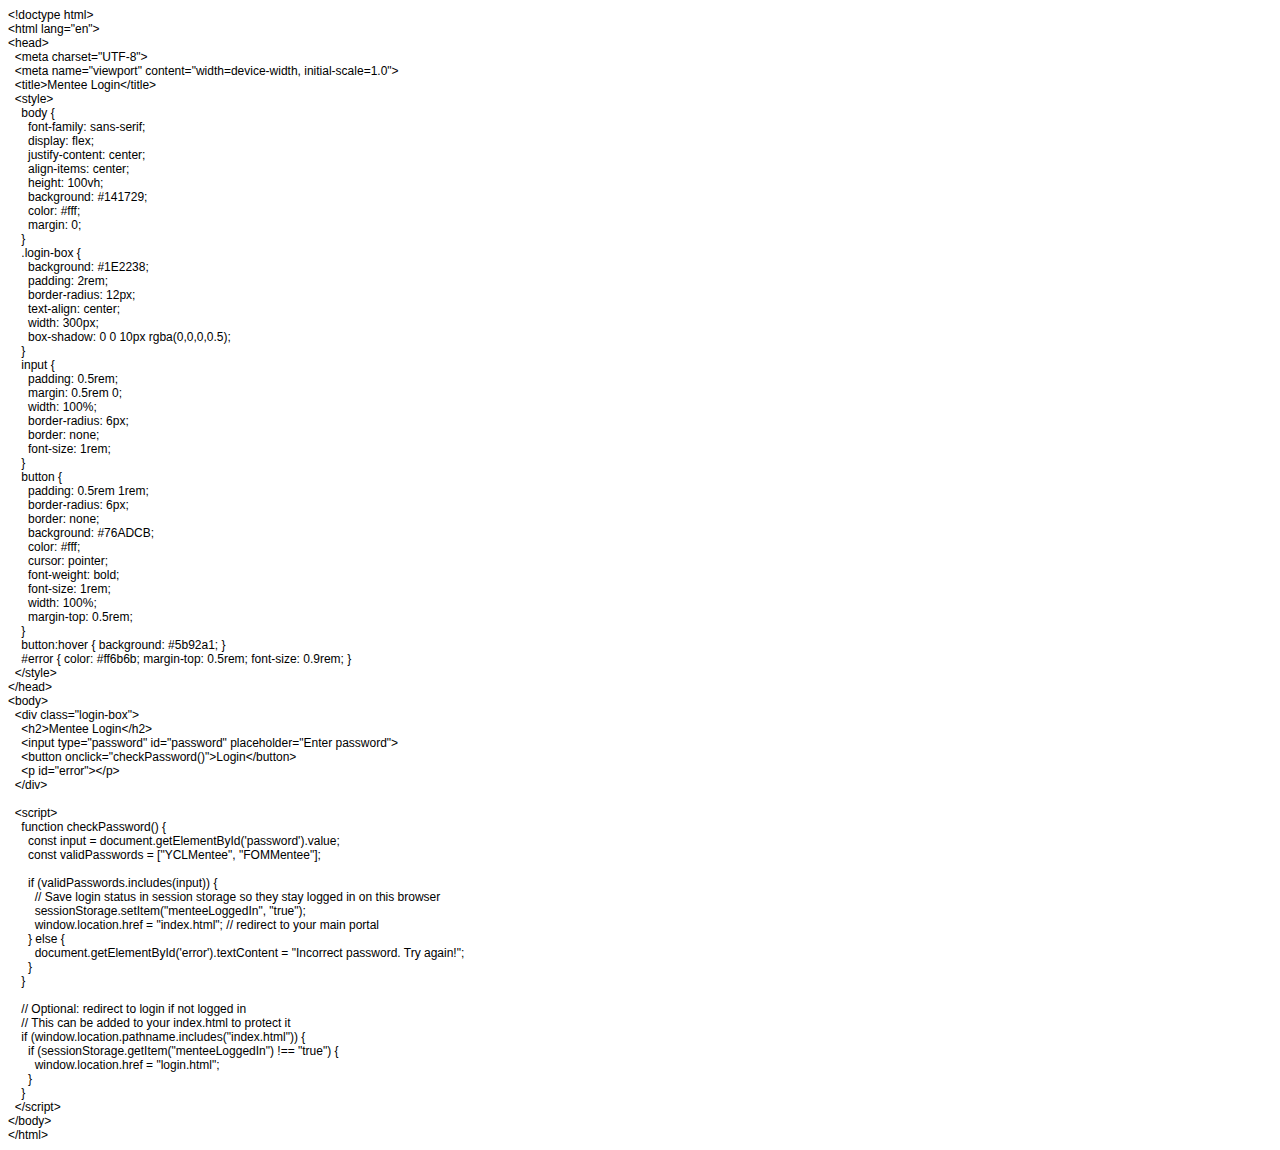
<file: index.html>
<!DOCTYPE html>
<html lang="en">
<head>
<meta charset="UTF-8">
<title>Dashboard — Future of Music Mentorship</title>
<meta name="viewport" content="width=device-width, initial-scale=1">
<link rel="stylesheet" href="style.css">
</head>

<body>

<script>
/* ================================
   AUTH GUARD
================================ */
const authUser = JSON.parse(localStorage.getItem("authUser"));
if(!authUser){
  window.location.href = "login.html";
}
</script>

<header>
  <h1>Future of Music Mentorship</h1>
  <p style="color:var(--muted)">Youth Creator Launch Portal</p>
  <nav>
    <a href="index.html">Home</a>
    <a href="goals.html">Goals</a>
    <a href="survey.html">Check-In</a>
    <a href="progress.html">Progress</a>
    <a href="#" onclick="logout()">Logout</a>
  </nav>
</header>

<div class="container">

  <!-- USER CARD -->
  <div class="card">
    <div style="display:flex;gap:1.25rem;align-items:center;flex-wrap:wrap">

      <div class="avatar" id="avatar"></div>

      <div>
        <h2 style="margin:.25rem 0" id="name"></h2>
        <div id="roleBadge"></div>
        <div style="margin-top:.5rem;color:var(--muted)">
          Rank: <strong id="rank"></strong>
        </div>
      </div>

    </div>

    <!-- XP / LEVEL -->
    <div style="margin-top:1.5rem">
      <h3>
        Level <span id="level"></span>
      </h3>

      <div class="progress-wrap">
        <div class="progress-bar" id="xpBar"></div>
      </div>

      <p style="font-size:.85rem;color:var(--muted)">
        XP: <span id="xp"></span> / <span id="nextXP"></span>
      </p>
    </div>

    <!-- QUICK ACTIONS -->
    <div style="margin-top:1.75rem;display:flex;gap:1rem;flex-wrap:wrap">
      <a class="btn" href="goals.html">Set Goals</a>
      <a class="btn" href="survey.html">Weekly Check-In</a>
      <a class="btn" href="progress.html">View Progress</a>
    </div>
  </div>

</div>

<!-- FLOATING UI -->
<div id="ui">
  <button onclick="toggleTheme()">🌙</button>
  <div class="dot" style="color:#76ADCB" onclick="setAccent('#76ADCB')"></div>
  <div class="dot" style="color:#9B5DE5" onclick="setAccent('#9B5DE5')"></div>
  <div class="dot" style="color:#00F5D4" onclick="setAccent('#00F5D4')"></div>
</div>

<script>
/* ================================
   LOGOUT
================================ */
function logout(){
  localStorage.removeItem("authUser");
  window.location.href = "login.html";
}

/* ================================
   THEME
================================ */
function toggleTheme(){
  document.body.dataset.theme =
    document.body.dataset.theme==="light" ? "" : "light";
  localStorage.theme = document.body.dataset.theme;
}
document.body.dataset.theme = localStorage.theme || "";

/* ================================
   ACCENT COLOR
================================ */
function setAccent(color){
  document.documentElement.style.setProperty("--accent", color);
  document.documentElement.style.setProperty("--glow", color + "88");
  localStorage.accent = color;
}
if(localStorage.accent){
  setAccent(localStorage.accent);
}

/* ================================
   USER DATA
================================ */
const user = authUser;

/* Avatar initial */
document.getElementById("avatar").textContent =
  user.name.charAt(0).toUpperCase();

/* Name */
document.getElementById("name").textContent = user.name;

/* Role badge */
if(user.role === "mentor"){
  document.getElementById("roleBadge").innerHTML =
    '<span class="badge mentor">Mentor Mode</span>';
}

/* ================================
   XP / LEVEL / RANK
================================ */
const xp = user.xp || 0;
const level = Math.floor(xp / 100) + 1;
const currentXP = xp % 100;

const ranks = [
  "New Creator",
  "Rising Artist",
  "Creative Builder",
  "Visionary",
  "Elite Mentor"
];

document.getElementById("level").textContent = level;
document.getElementById("xp").textContent = currentXP;
document.getElementById("nextXP").textContent = 100;
document.getElementById("rank").textContent =
  ranks[Math.min(level - 1, ranks.length - 1)];

/* Animate XP bar */
setTimeout(()=>{
  document.getElementById("xpBar").style.width = currentXP + "%";
},300);
</script>

</body>
</html>
</file>
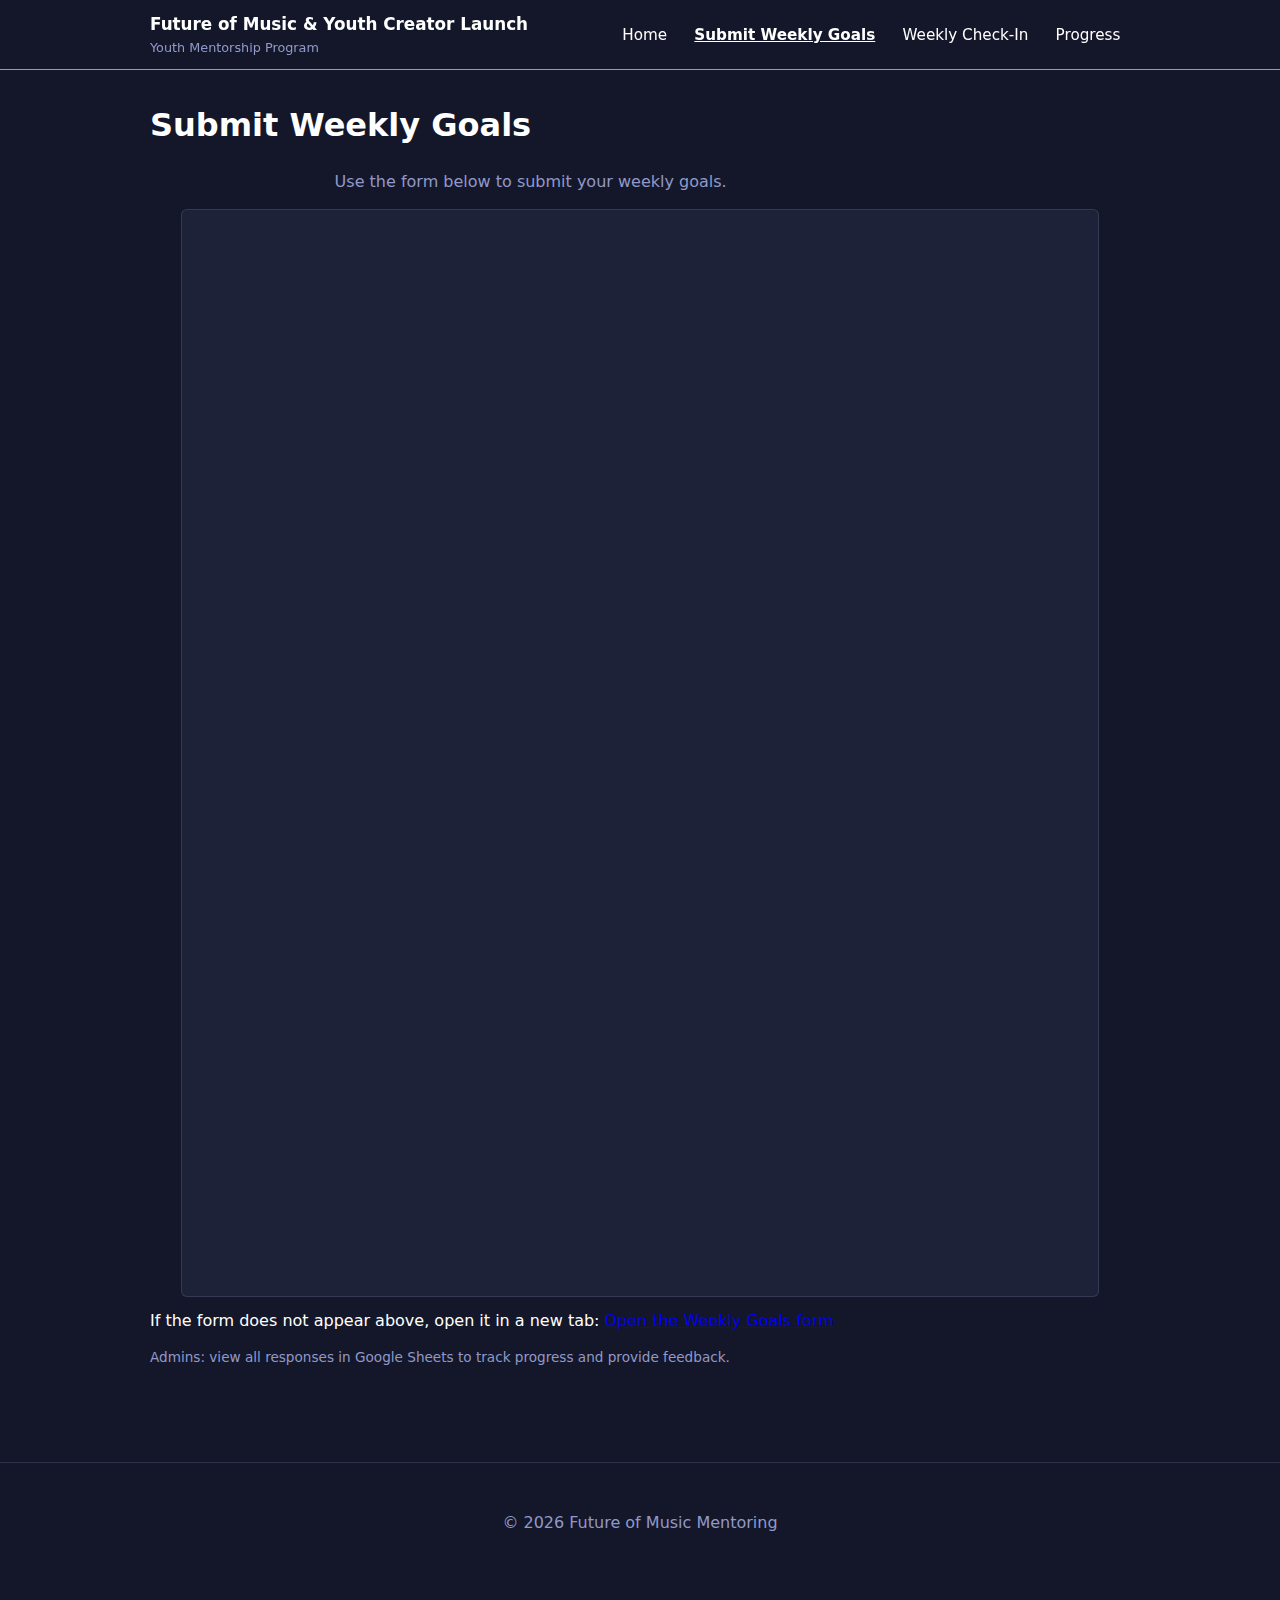
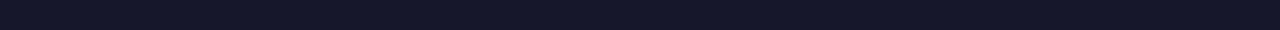
<file: goals.html>
<!DOCTYPE html>
<html lang="en">
<head>
  <meta charset="utf-8" />
  <meta name="viewport" content="width=device-width,initial-scale=1" />
  <title>Submit Weekly Goals — Future of Music Mentoring</title>
  <meta name="description" content="Submit your weekly goals to the Future of Music mentoring program." />
  <link rel="stylesheet" href="style.css" />

  <style>
    .iframe-wrapper {
      position: relative;
      width: 100%;
      max-width: 900px;
      margin: 0 auto;
      padding-bottom: 140%;
      height: 0;
      overflow: hidden;
    }

    .iframe-wrapper iframe {
      position: absolute;
      top: 0;
      left: 0;
      width: 100%;
      height: 100%;
      border: 0;
    }

    @media (min-width: 768px) {
      .iframe-wrapper {
        padding-bottom: 110%;
      }
    }
  </style>
</head>

<body>
  <header class="site-header">
    <div class="container header-inner">
      <a class="brand" href="index.html" aria-label="Future of Music Mentoring home">
        <strong>Future of Music & Youth Creator Launch</strong>
        <span class="tagline">Youth Mentorship Program</span>
      </a>
     <nav class="main-nav">
  <a href="index.html" class="nav-link">Home</a>
  <a href="goals.html" class="nav-link">Submit Weekly Goals</a>
  <a href="survey.html" class="nav-link">Weekly Check-In</a>
  <a href="progress.html" class="nav-link">Progress</a>
</nav>
    </div>
  </header>

  <main class="container">
    <article class="form-page">
      <h1>Submit Weekly Goals</h1>
      <p class="lede">Use the form below to submit your weekly goals.</p>

      <section class="iframe-wrapper" aria-label="Weekly goals form">
        <iframe
          src="https://docs.google.com/forms/d/e/1FAIpQLSednkwZGRM1i37wXVPyknM0-Fr8UEtOeT42FZx-qamf2ffrMQ/viewform?embedded=true"
          title="Weekly Goals Form"
          loading="lazy"
        ></iframe>
      </section>

      <p class="form-fallback">
        If the form does not appear above, open it in a new tab:
        <a href="https://docs.google.com/forms/d/e/1FAIpQLSednkwZGRM1i37wXVPyknM0-Fr8UEtOeT42FZx-qamf2ffrMQ/viewform?embedded=true" target="_blank" rel="noopener">
          Open the Weekly Goals form
        </a>
      </p>

      <p class="note small">
        Admins: view all responses in Google Sheets to track progress and provide feedback.
      </p>
    </article>
  </main>

  <footer class="site-footer">
    <div class="container footer-inner">
      <p>© <span id="year-goals"></span> Future of Music Mentoring</p>
    </div>
  </footer>

  <script>
    document.getElementById('year-goals').textContent = new Date().getFullYear();

    (function () {
      const links = document.querySelectorAll('.main-nav .nav-link');
      links.forEach(link => {
        if (location.pathname.endsWith(link.getAttribute('href'))) {
          link.classList.add('active');
        }
      });
    })();
  </script>
</body>
</html>
</file>
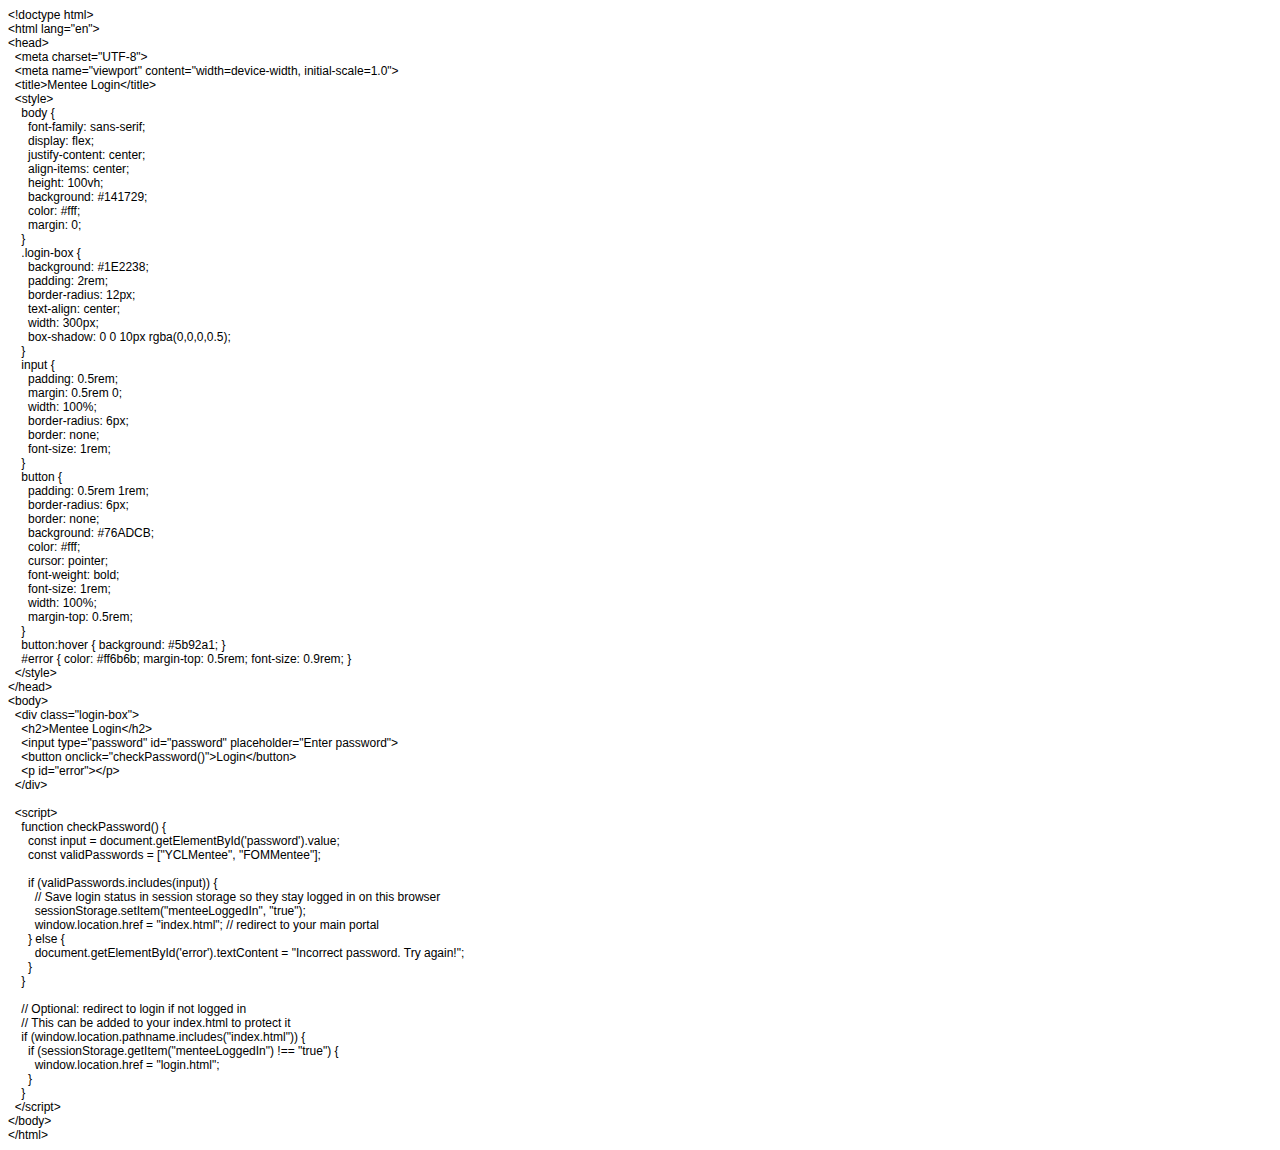
<file: login.html>
<!DOCTYPE html PUBLIC "-//W3C//DTD HTML 4.01//EN" "http://www.w3.org/TR/html4/strict.dtd">
<html>
<head>
  <meta http-equiv="Content-Type" content="text/html; charset=utf-8">
  <meta http-equiv="Content-Style-Type" content="text/css">
  <title></title>
  <meta name="Generator" content="Cocoa HTML Writer">
  <meta name="CocoaVersion" content="2575.7">
  <style type="text/css">
    p.p1 {margin: 0.0px 0.0px 0.0px 0.0px; font: 12.0px Helvetica}
    p.p2 {margin: 0.0px 0.0px 0.0px 0.0px; font: 12.0px Helvetica; min-height: 14.0px}
  </style>
</head>
<body>
<p class="p1">&lt;!doctype html&gt;</p>
<p class="p1">&lt;html lang="en"&gt;</p>
<p class="p1">&lt;head&gt;</p>
<p class="p1"><span class="Apple-converted-space">  </span>&lt;meta charset="UTF-8"&gt;</p>
<p class="p1"><span class="Apple-converted-space">  </span>&lt;meta name="viewport" content="width=device-width, initial-scale=1.0"&gt;</p>
<p class="p1"><span class="Apple-converted-space">  </span>&lt;title&gt;Mentee Login&lt;/title&gt;</p>
<p class="p1"><span class="Apple-converted-space">  </span>&lt;style&gt;</p>
<p class="p1"><span class="Apple-converted-space">    </span>body {<span class="Apple-converted-space"> </span></p>
<p class="p1"><span class="Apple-converted-space">      </span>font-family: sans-serif;<span class="Apple-converted-space"> </span></p>
<p class="p1"><span class="Apple-converted-space">      </span>display: flex;<span class="Apple-converted-space"> </span></p>
<p class="p1"><span class="Apple-converted-space">      </span>justify-content: center;<span class="Apple-converted-space"> </span></p>
<p class="p1"><span class="Apple-converted-space">      </span>align-items: center;<span class="Apple-converted-space"> </span></p>
<p class="p1"><span class="Apple-converted-space">      </span>height: 100vh;<span class="Apple-converted-space"> </span></p>
<p class="p1"><span class="Apple-converted-space">      </span>background: #141729;<span class="Apple-converted-space"> </span></p>
<p class="p1"><span class="Apple-converted-space">      </span>color: #fff;<span class="Apple-converted-space"> </span></p>
<p class="p1"><span class="Apple-converted-space">      </span>margin: 0;</p>
<p class="p1"><span class="Apple-converted-space">    </span>}</p>
<p class="p1"><span class="Apple-converted-space">    </span>.login-box {<span class="Apple-converted-space"> </span></p>
<p class="p1"><span class="Apple-converted-space">      </span>background: #1E2238;<span class="Apple-converted-space"> </span></p>
<p class="p1"><span class="Apple-converted-space">      </span>padding: 2rem;<span class="Apple-converted-space"> </span></p>
<p class="p1"><span class="Apple-converted-space">      </span>border-radius: 12px;<span class="Apple-converted-space"> </span></p>
<p class="p1"><span class="Apple-converted-space">      </span>text-align: center;<span class="Apple-converted-space"> </span></p>
<p class="p1"><span class="Apple-converted-space">      </span>width: 300px;</p>
<p class="p1"><span class="Apple-converted-space">      </span>box-shadow: 0 0 10px rgba(0,0,0,0.5);</p>
<p class="p1"><span class="Apple-converted-space">    </span>}</p>
<p class="p1"><span class="Apple-converted-space">    </span>input {<span class="Apple-converted-space"> </span></p>
<p class="p1"><span class="Apple-converted-space">      </span>padding: 0.5rem;<span class="Apple-converted-space"> </span></p>
<p class="p1"><span class="Apple-converted-space">      </span>margin: 0.5rem 0;<span class="Apple-converted-space"> </span></p>
<p class="p1"><span class="Apple-converted-space">      </span>width: 100%;<span class="Apple-converted-space"> </span></p>
<p class="p1"><span class="Apple-converted-space">      </span>border-radius: 6px;<span class="Apple-converted-space"> </span></p>
<p class="p1"><span class="Apple-converted-space">      </span>border: none;<span class="Apple-converted-space"> </span></p>
<p class="p1"><span class="Apple-converted-space">      </span>font-size: 1rem;</p>
<p class="p1"><span class="Apple-converted-space">    </span>}</p>
<p class="p1"><span class="Apple-converted-space">    </span>button {<span class="Apple-converted-space"> </span></p>
<p class="p1"><span class="Apple-converted-space">      </span>padding: 0.5rem 1rem;<span class="Apple-converted-space"> </span></p>
<p class="p1"><span class="Apple-converted-space">      </span>border-radius: 6px;<span class="Apple-converted-space"> </span></p>
<p class="p1"><span class="Apple-converted-space">      </span>border: none;<span class="Apple-converted-space"> </span></p>
<p class="p1"><span class="Apple-converted-space">      </span>background: #76ADCB;<span class="Apple-converted-space"> </span></p>
<p class="p1"><span class="Apple-converted-space">      </span>color: #fff;<span class="Apple-converted-space"> </span></p>
<p class="p1"><span class="Apple-converted-space">      </span>cursor: pointer;<span class="Apple-converted-space"> </span></p>
<p class="p1"><span class="Apple-converted-space">      </span>font-weight: bold;<span class="Apple-converted-space"> </span></p>
<p class="p1"><span class="Apple-converted-space">      </span>font-size: 1rem;</p>
<p class="p1"><span class="Apple-converted-space">      </span>width: 100%;</p>
<p class="p1"><span class="Apple-converted-space">      </span>margin-top: 0.5rem;</p>
<p class="p1"><span class="Apple-converted-space">    </span>}</p>
<p class="p1"><span class="Apple-converted-space">    </span>button:hover { background: #5b92a1; }</p>
<p class="p1"><span class="Apple-converted-space">    </span>#error { color: #ff6b6b; margin-top: 0.5rem; font-size: 0.9rem; }</p>
<p class="p1"><span class="Apple-converted-space">  </span>&lt;/style&gt;</p>
<p class="p1">&lt;/head&gt;</p>
<p class="p1">&lt;body&gt;</p>
<p class="p1"><span class="Apple-converted-space">  </span>&lt;div class="login-box"&gt;</p>
<p class="p1"><span class="Apple-converted-space">    </span>&lt;h2&gt;Mentee Login&lt;/h2&gt;</p>
<p class="p1"><span class="Apple-converted-space">    </span>&lt;input type="password" id="password" placeholder="Enter password"&gt;</p>
<p class="p1"><span class="Apple-converted-space">    </span>&lt;button onclick="checkPassword()"&gt;Login&lt;/button&gt;</p>
<p class="p1"><span class="Apple-converted-space">    </span>&lt;p id="error"&gt;&lt;/p&gt;</p>
<p class="p1"><span class="Apple-converted-space">  </span>&lt;/div&gt;</p>
<p class="p2"><br></p>
<p class="p1"><span class="Apple-converted-space">  </span>&lt;script&gt;</p>
<p class="p1"><span class="Apple-converted-space">    </span>function checkPassword() {</p>
<p class="p1"><span class="Apple-converted-space">      </span>const input = document.getElementById('password').value;</p>
<p class="p1"><span class="Apple-converted-space">      </span>const validPasswords = ["YCLMentee", "FOMMentee"];</p>
<p class="p2"><span class="Apple-converted-space">      </span></p>
<p class="p1"><span class="Apple-converted-space">      </span>if (validPasswords.includes(input)) {</p>
<p class="p1"><span class="Apple-converted-space">        </span>// Save login status in session storage so they stay logged in on this browser</p>
<p class="p1"><span class="Apple-converted-space">        </span>sessionStorage.setItem("menteeLoggedIn", "true");</p>
<p class="p1"><span class="Apple-converted-space">        </span>window.location.href = "index.html"; // redirect to your main portal</p>
<p class="p1"><span class="Apple-converted-space">      </span>} else {</p>
<p class="p1"><span class="Apple-converted-space">        </span>document.getElementById('error').textContent = "Incorrect password. Try again!";</p>
<p class="p1"><span class="Apple-converted-space">      </span>}</p>
<p class="p1"><span class="Apple-converted-space">    </span>}</p>
<p class="p2"><br></p>
<p class="p1"><span class="Apple-converted-space">    </span>// Optional: redirect to login if not logged in</p>
<p class="p1"><span class="Apple-converted-space">    </span>// This can be added to your index.html to protect it</p>
<p class="p1"><span class="Apple-converted-space">    </span>if (window.location.pathname.includes("index.html")) {</p>
<p class="p1"><span class="Apple-converted-space">      </span>if (sessionStorage.getItem("menteeLoggedIn") !== "true") {</p>
<p class="p1"><span class="Apple-converted-space">        </span>window.location.href = "login.html";</p>
<p class="p1"><span class="Apple-converted-space">      </span>}</p>
<p class="p1"><span class="Apple-converted-space">    </span>}</p>
<p class="p1"><span class="Apple-converted-space">  </span>&lt;/script&gt;</p>
<p class="p1">&lt;/body&gt;</p>
<p class="p1">&lt;/html&gt;</p>
</body>
</html>
</file>
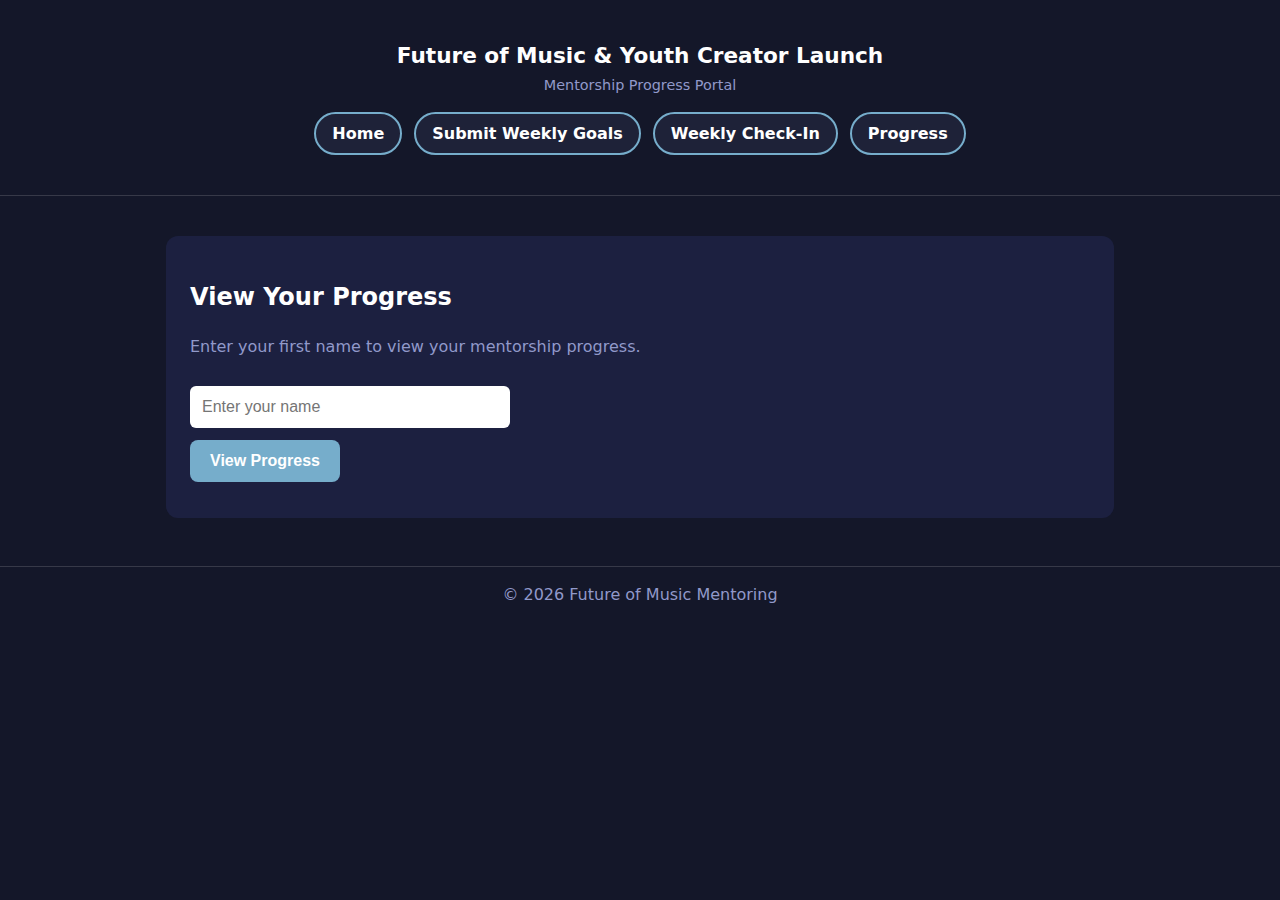
<file: progress.html>
<!doctype html>
<html lang="en">
<head>
  <meta charset="utf-8" />
  <meta name="viewport" content="width=device-width,initial-scale=1" />
  <title>Mentee Progress — Future of Music</title>
  <meta name="description" content="View mentee progress across academics, personal development, and entrepreneurship." />

  <style>
    :root{
      --bg:#141729;
      --card:#1c2040;
      --text:#ffffff;
      --muted:#9199CA;
      --accent:#76ADCB;
      --max:980px;
    }

    *{box-sizing:border-box}

    body{
      margin:0;
      font-family:system-ui,-apple-system,Segoe UI,Roboto,Arial;
      background:var(--bg);
      color:var(--text);
      line-height:1.45;
      text-align:center;
    }

    .container{
      max-width:var(--max);
      margin:0 auto;
      padding:1rem;
    }

    .site-header{
      border-bottom:1px solid rgba(255,255,255,.15);
      padding:1.5rem 0;
    }

    .brand{
      font-weight:800;
      font-size:1.35rem;
    }

    .subtitle{
      color:var(--muted);
      font-size:.9rem;
      margin-top:.25rem;
    }

    .main-nav{
      margin-top:1rem;
      display:flex;
      justify-content:center;
      gap:.75rem;
      flex-wrap:wrap;
    }

    .nav-link{
      text-decoration:none;
      padding:.5rem 1rem;
      border-radius:999px;
      background:#1E2238;
      border:2px solid var(--accent);
      color:#fff;
      font-weight:600;
    }

    .nav-link:hover{
      background:var(--accent);
    }

    .card{
      background:var(--card);
      border-radius:12px;
      padding:1.5rem;
      margin-top:1.5rem;
      text-align:left;
    }

    input{
      width:100%;
      max-width:320px;
      padding:.75rem;
      border-radius:6px;
      border:none;
      font-size:1rem;
      margin-top:.75rem;
    }

    button{
      margin-top:.75rem;
      padding:.75rem 1.25rem;
      border-radius:8px;
      border:none;
      background:var(--accent);
      color:#fff;
      font-size:1rem;
      cursor:pointer;
      font-weight:600;
    }

    .error{
      color:#ff6b6b;
      margin-top:.75rem;
      font-size:.9rem;
    }

    .pillar{
      margin-top:1.25rem;
    }

    .pillar h3{
      margin-bottom:.25rem;
    }

    .progress-bar{
      background:#1E2238;
      border-radius:6px;
      overflow:hidden;
      margin:.5rem 0;
    }

    .progress-fill{
      height:12px;
      background:var(--accent);
      width:0%;
    }

    footer{
      margin-top:2rem;
      padding:1rem 0;
      color:var(--muted);
      border-top:1px solid rgba(255,255,255,.15);
      text-align:center;
    }
  </style>
</head>

<body>

<header class="site-header">
  <div class="container">
    <div class="brand">Future of Music & Youth Creator Launch</div>
    <div class="subtitle">Mentorship Progress Portal</div>

    <nav class="main-nav">
      <a href="index.html" class="nav-link">Home</a>
      <a href="goals.html" class="nav-link">Submit Weekly Goals</a>
      <a href="survey.html" class="nav-link">Weekly Check-In</a>
      <a href="progress.html" class="nav-link">Progress</a>
    </nav>
  </div>
</header>

<main class="container">

  <!-- Mentee Lookup -->
  <div class="card" id="lookup">
    <h2>View Your Progress</h2>
    <p style="color:var(--muted)">
      Enter your first name to view your mentorship progress.
    </p>
    <input id="nameInput" placeholder="Enter your name" />
    <br>
    <button onclick="loadProgress()">View Progress</button>
    <div class="error" id="errorMsg"></div>
  </div>

  <!-- Progress Card -->
  <div class="card" id="progressCard" style="display:none;">
    <h2 id="menteeName">Progress Overview</h2>
    <p style="color:var(--muted)">This dashboard reflects growth across the R3 pillars.</p>

    <!-- Progress sections will be generated dynamically -->
    <div id="progressSections"></div>
  </div>

</main>

<footer>
  © <span id="year"></span> Future of Music Mentoring
</footer>

<script>
  document.getElementById("year").textContent = new Date().getFullYear();

  // --- Mentee data with progress set to zero ---
  const mentees = {
    "jeremiah": {
      name: "Jeremiah",
      programs: {
        academics: true,
        personal: true,
        entrepreneurship: true
      },
      progress: {
        academics: { percent: 0, notes: ["Not started yet"] },
        personal: { percent: 0, notes: ["Not started yet"] },
        entrepreneurship: { percent: 0, notes: ["Not started yet"] }
      }
    },
    "billy": {
      name: "Billy",
      programs: {
        academics: true,
        personal: true,
        entrepreneurship: true
      },
      progress: {
        academics: { percent: 0, notes: ["Not started yet"] },
        personal: { percent: 0, notes: ["Not started yet"] },
        entrepreneurship: { percent: 0, notes: ["Not started yet"] }
      }
    }
    // --- Add new mentees here ---
  };

  // --- Function to load mentee progress ---
  function loadProgress() {
    const name = document.getElementById("nameInput").value.trim().toLowerCase();
    const error = document.getElementById("errorMsg");
    const progressCard = document.getElementById("progressCard");
    const lookupCard = document.getElementById("lookup");
    const sections = document.getElementById("progressSections");

    if(mentees[name]){
      lookupCard.style.display = "none";
      progressCard.style.display = "block";
      document.getElementById("menteeName").textContent = mentees[name].name + "'s Progress Overview";
      
      // Clear previous sections
      sections.innerHTML = "";

      // Loop through programs
      for(const program in mentees[name].programs){
        if(mentees[name].programs[program]){
          const data = mentees[name].progress[program];
          const section = document.createElement("div");
          section.className = "pillar";

          const title = document.createElement("h3");
          title.textContent = program.charAt(0).toUpperCase() + program.slice(1);
          section.appendChild(title);

          const bar = document.createElement("div");
          bar.className = "progress-bar";
          const fill = document.createElement("div");
          fill.className = "progress-fill";
          fill.style.width = data.percent + "%";
          bar.appendChild(fill);
          section.appendChild(bar);

          const list = document.createElement("ul");
          data.notes.forEach(note => {
            const li = document.createElement("li");
            li.textContent = note;
            list.appendChild(li);
          });
          section.appendChild(list);

          sections.appendChild(section);
        }
      }

      error.textContent = "";
    } else {
      error.textContent = "No progress found for this name.";
    }
  }
</script>

</body>
</html>
</file>
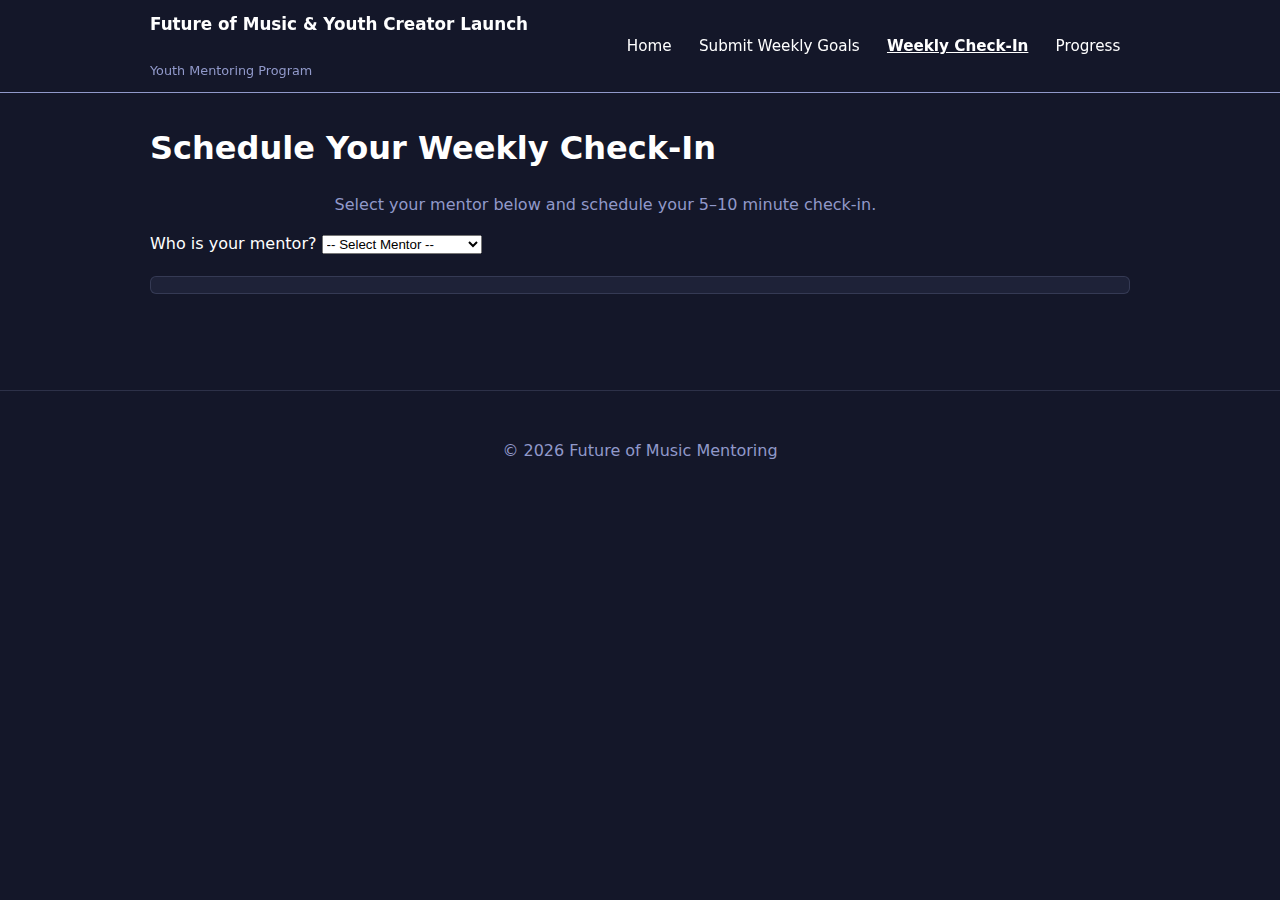
<file: survey.html>
<!DOCTYPE html>
<html lang="en">
<head>
  <meta charset="utf-8" />
  <meta name="viewport" content="width=device-width,initial-scale=1" />
  <title>Weekly Check-In — Future of Music Mentoring</title>
  <meta name="description" content="Schedule your weekly check-in with your mentor." />
  <link rel="stylesheet" href="style.css" />
</head>

<body>
  <header class="site-header">
    <div class="container header-inner">
      <a class="brand" href="index.html" aria-label="Future of Music Mentoring home">
        <strong>Future of Music &amp; Youth Creator Launch</strong><br>
        <span class="tagline">Youth Mentoring Program</span>
      </a>
     <nav class="main-nav">
  <a href="index.html" class="nav-link">Home</a>
  <a href="goals.html" class="nav-link">Submit Weekly Goals</a>
  <a href="survey.html" class="nav-link">Weekly Check-In</a>
  <a href="progress.html" class="nav-link">Progress</a>
</nav>
    </div>
  </header>

  <main class="container">
    <article class="form-page">
      <h1>Schedule Your Weekly Check-In</h1>
      <p class="lede">
        Select your mentor below and schedule your 5–10 minute check-in.
      </p>

      <label for="mentor-select">Who is your mentor?</label>
      <select id="mentor-select">
        <option value="">-- Select Mentor --</option>
        <option value="https://calendly.com/aereon-fomusic/30min">Aereon</option>
        <option value="">Gabriel (coming soon)</option>
        <option value="">Qwentin (coming soon)</option>
      </select>

      <section class="iframe-wrapper" aria-label="Weekly check-in scheduling" style="margin-top:20px;">
        <iframe
          id="mentor-calendar"
          src=""
          title="Schedule Check-In"
          width="100%"
          height="800"
          frameborder="0"
          scrolling="no"
          style="display:none;"
        ></iframe>
      </section>

      <p class="form-fallback">
        <a id="fallback-link" href="" target="_blank" rel="noopener" style="display:none;">
          Open Mentor Calendar
        </a>
      </p>
    </article>
  </main>

  <footer class="site-footer">
    <div class="container footer-inner">
      <p>© <span id="year-survey"></span> Future of Music Mentoring</p>
    </div>
  </footer>

  <script>
    document.getElementById('year-survey').textContent = new Date().getFullYear();

    const select = document.getElementById('mentor-select');
    const iframe = document.getElementById('mentor-calendar');
    const fallback = document.getElementById('fallback-link');

    select.addEventListener('change', function () {
      const url = this.value;
      if (url) {
        iframe.src = url;
        iframe.style.display = 'block';
        fallback.href = url;
        fallback.style.display = 'inline';
      } else {
        iframe.style.display = 'none';
        fallback.style.display = 'none';
      }
    });

    // Set active nav link
    (function () {
      const links = document.querySelectorAll('.main-nav .nav-link');
      links.forEach(link => {
        if (location.pathname.endsWith(link.getAttribute('href'))) {
          link.classList.add('active');
        }
      });
    })();
  </script>
</body>
</html>
</file>
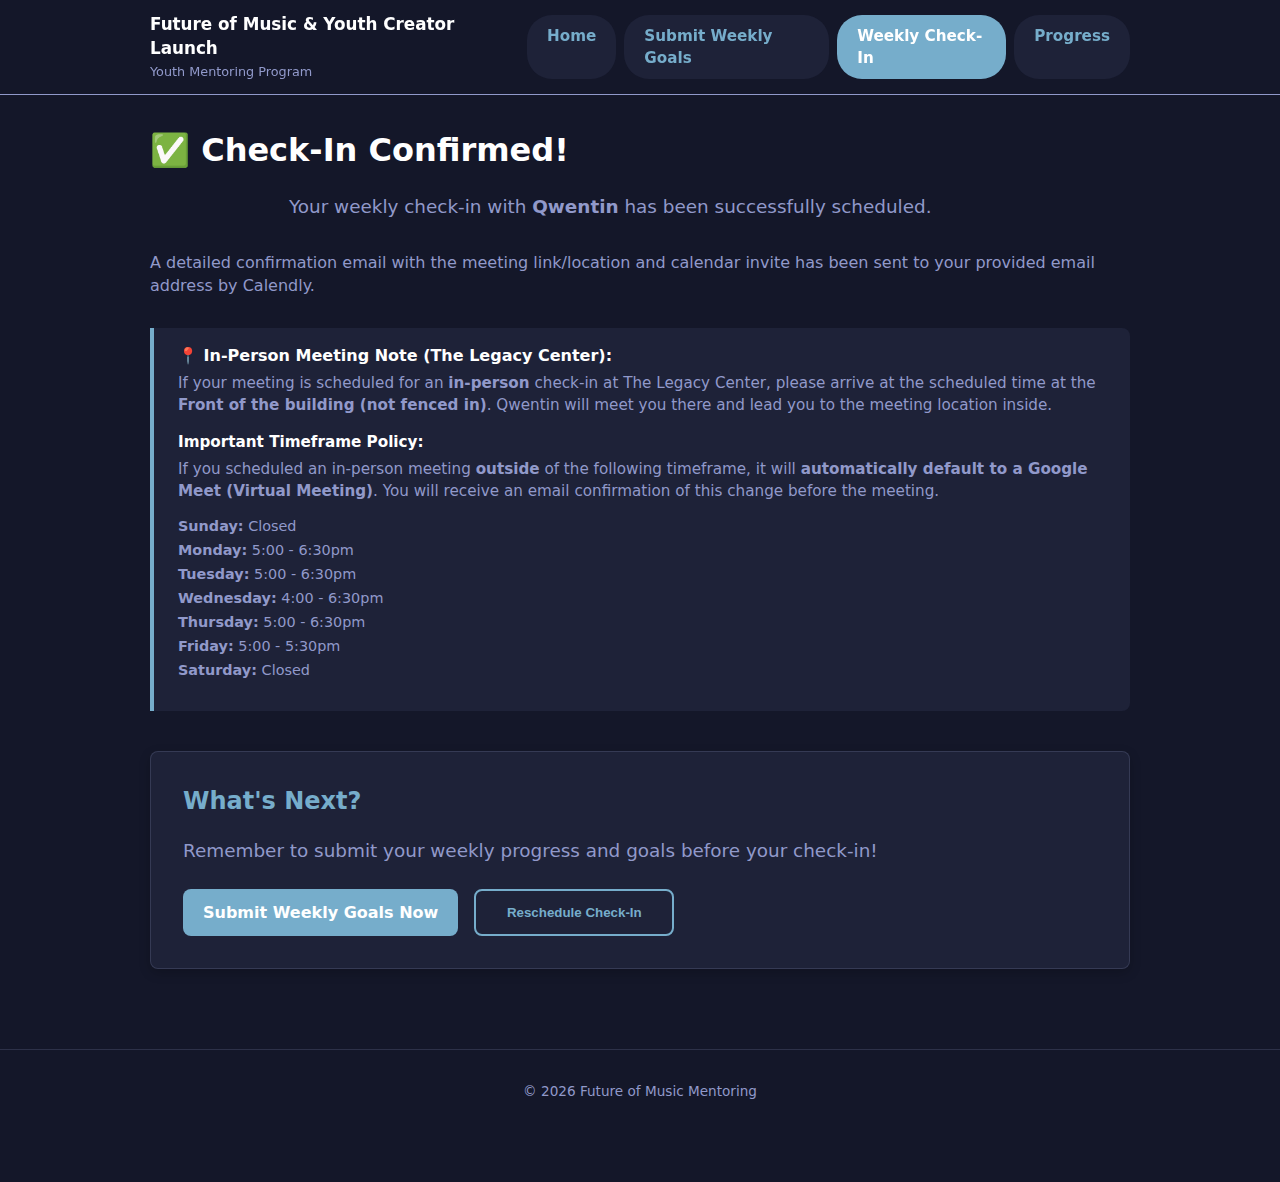
<file: confirmation/qwentin.html>
<!DOCTYPE html>
<html lang="en">
<head>
    <meta charset="utf-8" />
    <meta name="viewport" content="width=device-width,initial-scale=1" />
    <title>Qwentin Check-In Confirmed — Future of Music Mentoring</title>
    <meta name="description" content="Your weekly check-in with Qwentin is confirmed." />
</head>

<body style="
    margin: 0;
    font-family: system-ui, -apple-system, 'Segoe UI', Roboto, 'Helvetica Neue', Arial;
    color: #ffffff; /* White text */
    background: #141729; /* Dark background */
    line-height: 1.45;
    -webkit-font-smoothing: antialiased;
    -moz-osx-font-smoothing: grayscale;
    padding-bottom: 3rem;
">
    <header style="
        border-bottom: 1px solid #9199CA; /* Muted border */
        position: sticky;
        top: 0;
        z-index: 100;
        backdrop-filter: blur(4px);
    ">
        <div class="container" style="
            max-width: 980px;
            margin: 0 auto;
            padding: 0.75rem 1rem;
            display: flex;
            align-items: center;
            justify-content: space-between;
            gap: 1rem;
        ">
            <a href="../index.html" aria-label="Future of Music Mentoring home" style="
                text-decoration: none;
                color: #ffffff;
            ">
                <strong style="font-size: 1.05rem; display: block;">Future of Music &amp; Youth Creator Launch</strong>
                <span style="font-size: 0.8rem; color: #9199CA; display: block; margin-top: 0.15rem;">Youth Mentoring Program</span>
            </a>
            <nav style="display: flex; gap: 0.5rem;">
                <a href="../index.html" style="
                    display: inline-block;
                    padding: 10px 20px;
                    border-radius: 25px;
                    background-color: #1E2238;
                    color: #76ADCB;
                    text-decoration: none;
                    font-size: 0.95rem;
                    font-weight: 600;
                ">Home</a>
                <a href="../goals.html" style="
                    display: inline-block;
                    padding: 10px 20px;
                    border-radius: 25px;
                    background-color: #1E2238;
                    color: #76ADCB;
                    text-decoration: none;
                    font-size: 0.95rem;
                    font-weight: 600;
                ">Submit Weekly Goals</a>
                <a href="../survey.html" style="
                    display: inline-block;
                    padding: 10px 20px;
                    border-radius: 25px;
                    background-color: #76ADCB;
                    color: #fff;
                    text-decoration: none;
                    font-size: 0.95rem;
                    font-weight: 600;
                ">Weekly Check-In</a>
                <a href="../progress.html" style="
                    display: inline-block;
                    padding: 10px 20px;
                    border-radius: 25px;
                    background-color: #1E2238;
                    color: #76ADCB;
                    text-decoration: none;
                    font-size: 0.95rem;
                    font-weight: 600;
                ">Progress</a>
            </nav>
        </div>
    </header>

    <main style="max-width: 980px; margin: 0 auto; padding: 1rem;">
        <article style="padding: 1rem 0 2rem;">
            <h1 style="margin-top: 0;">✅ Check-In Confirmed!</h1>
            
            <p style="
                color: #9199CA;
                max-width: 60ch;
                margin: 0.5rem auto 1rem;
                font-size: 1.15rem;
            ">
                Your weekly check-in with <b>Qwentin</b> has been successfully scheduled.
            </p>

            <p style="margin-top: 30px; color: #9199CA;">
                A detailed confirmation email with the meeting link/location and calendar invite has been sent to your provided email address by Calendly.
            </p>

            <div style="
                margin-top: 30px;
                padding: 1rem 1.5rem;
                border-left: 4px solid #76ADCB;
                background: #1E2238;
                border-radius: 0 8px 8px 0;
                color: #9199CA;
            ">
                <p style="margin: 0; font-weight: 600; color: #ffffff;">📍 In-Person Meeting Note (The Legacy Center):</p>
                
                <p style="margin-top: 5px; margin-bottom: 10px; font-size: 0.95rem;">
                    If your meeting is scheduled for an <b>in-person</b> check-in at The Legacy Center, please arrive at the scheduled time at the <b>Front of the building (not fenced in)</b>. Qwentin will meet you there and lead you to the meeting location inside.
                </p>

                <p style="margin-top: 15px; margin-bottom: 5px; font-size: 0.95rem; color: #fff;">
                    <b>Important Timeframe Policy:</b>
                </p>
                <p style="margin-top: 0; margin-bottom: 10px; font-size: 0.95rem;">
                    If you scheduled an in-person meeting <b>outside</b> of the following timeframe, it will <b>automatically default to a Google Meet (Virtual Meeting)</b>. You will receive an email confirmation of this change before the meeting.
                </p>
                
                <ul style="list-style-type: none; padding-left: 0; font-size: 0.9rem;">
                    <li style="margin-bottom: 3px;"><b>Sunday:</b> Closed</li>
                    <li style="margin-bottom: 3px;"><b>Monday:</b> 5:00 - 6:30pm</li>
                    <li style="margin-bottom: 3px;"><b>Tuesday:</b> 5:00 - 6:30pm</li>
                    <li style="margin-bottom: 3px;"><b>Wednesday:</b> 4:00 - 6:30pm</li>
                    <li style="margin-bottom: 3px;"><b>Thursday:</b> 5:00 - 6:30pm</li>
                    <li style="margin-bottom: 3px;"><b>Friday:</b> 5:00 - 5:30pm</li>
                    <li style="margin-bottom: 3px;"><b>Saturday:</b> Closed</li>
                </ul>

            </div>
            
            <div style="
                margin-top: 40px;
                padding: 2rem;
                border: 1px solid #9199CA33;
                border-radius: 8px;
                background: #1E2238;
                box-shadow: 0 4px 12px rgba(0, 0, 0, 0.2);
            ">
                <h2 style="color: #76ADCB; margin-top: 0;">What's Next?</h2>
                <p style="color: #9199CA; font-size: 1.15rem;">
                    Remember to submit your weekly progress and goals before your check-in!
                </p>
                
                <div style="display: flex; gap: 1rem; justify-content: flex-start; margin-top: 1.5rem; flex-wrap: wrap;">
                    <a href="../goals.html" style="
                        display: inline-block;
                        text-decoration: none;
                        text-align: center;
                        border-radius: 8px;
                        padding: 0.75rem 1.25rem;
                        font-weight: 600;
                        background: #76ADCB;
                        color: #ffffff;
                        min-width: 200px;
                    ">
                        Submit Weekly Goals Now
                    </a>
                    <button type="button" onclick="alert('To reschedule or cancel your meeting, please use the links provided in the confirmation email that was sent to you by Calendly.');" style="
                        display: inline-block;
                        cursor: pointer;
                        text-decoration: none;
                        text-align: center;
                        border-radius: 8px;
                        padding: 0.75rem 1.25rem;
                        font-weight: 600;
                        background: transparent;
                        color: #76ADCB;
                        border: 2px solid #76ADCB;
                        min-width: 200px;
                    ">
                        Reschedule Check-In
                    </button>
                </div>
            </div>
            
        </article>
    </main>

    <footer style="
        border-top: 1px solid #9199CA33;
        margin-top: 2rem;
        padding: 1rem 0;
    ">
        <div class="container" style="
            max-width: 980px;
            margin: 0 auto;
            padding: 1rem;
            display: flex;
            flex-direction: column;
            align-items: center;
            text-align: center;
            color: #9199CA;
            font-size: 0.85rem;
        ">
            <p style="margin: 0;">© <span id="year-confirmation"></span> Future of Music Mentoring</p>
        </div>
    </footer>

    <script>
        document.getElementById('year-confirmation').textContent = new Date().getFullYear();
    </script>
</body>
</html>
</file>
<file: style.css>
:root{
  --bg: #141729;         /* Dark background */
  --text: #ffffff;       /* White text */
  --muted: #9199CA;      /* Light muted text */
  --accent: #76ADCB;     /* Buttons / highlights */
  --container-max: 980px;
  --radius: 8px;
  --gap: 1rem;
  --btn-padding: 0.75rem 1.25rem;
}

body{
  margin:0;
  font-family: system-ui, -apple-system, "Segoe UI", Roboto, "Helvetica Neue", Arial;
  color:var(--text);
  background:var(--bg);
  line-height:1.45;
  -webkit-font-smoothing:antialiased;
  -moz-osx-font-smoothing:grayscale;
  padding-bottom:3rem;
}

/* Container */
.container{
  max-width:var(--container-max);
  margin:0 auto;
  padding:1rem;
}

/* Header */
.site-header{
  border-bottom:1px solid #9199CA;
  background:transparent;
  position:sticky;
  top:0;
  z-index:100;
  backdrop-filter: blur(4px);
}
.header-inner{
  display:flex;
  align-items:center;
  justify-content:space-between;
  gap:var(--gap);
  padding:0.75rem 1rem;
}
.brand{
  text-decoration:none;
  color:var(--text);
}
.brand strong{font-size:1.05rem;display:block}
.brand .tagline{font-size:0.8rem;color:var(--muted);display:block;margin-top:0.15rem}

/* Navigation */
.main-nav{display:flex;gap:0.5rem;align-items:center}
.nav-link{
  color:var(--text);
  text-decoration:none;
  padding:0.35rem 0.6rem;
  border-radius:6px;
  font-size:0.95rem;
}
.nav-link:hover{background:#9199CA33} /* subtle hover with alpha */
.nav-link.active{
  font-weight:600;
  text-decoration:underline;
}

/* Hero */
.hero{
  padding:2rem 0 1.5rem;
  text-align:center;
}
.lede{color:var(--muted);max-width:60ch;margin:0.5rem auto 1rem}
.actions{display:flex;gap:1rem;justify-content:center;margin-top:1rem;flex-wrap:wrap}
.btn{
  display:inline-block;
  text-decoration:none;
  text-align:center;
  border-radius:var(--radius);
  padding:var(--btn-padding);
  font-weight:600;
  color:var(--accent);
  border:2px solid var(--accent);
}
.btn-primary{
  background:var(--accent);
  color:#ffffff;
}
.btn-outline{
  background:transparent;
  color:var(--accent);
  border:2px solid var(--accent);
}

/* Sections */
.how-it-works, .overview{margin-top:1.5rem;padding:1.5rem 0;border-top:1px solid #9199CA33}
.how-it-works ol, .overview ol{margin:0;padding-left:1.25rem;color:var(--muted)}

/* Form page layout */
.form-page{padding:1rem 0 2rem}
.form-page h1{margin-top:0}
.iframe-wrapper{
  margin-top:1rem;
  border:1px solid #9199CA33;
  padding:0.5rem;
  border-radius:6px;
  background:#1E2238; /* slightly lighter than bg */
}

/* Responsive iframe: maintain aspect ratio and be mobile friendly */
.iframe-wrapper iframe{
  width:100%;
  min-height:520px;
  border:0;
  border-radius:6px;
  display:block;
}

/* Small notes */
.small{font-size:0.85rem;color:var(--muted)}
.note{margin-top:0.75rem}

/* Footer */
.site-footer{
  border-top:1px solid #9199CA33;
  margin-top:2rem;
  background:transparent;
  padding:1rem 0;
}
.footer-inner{display:flex;flex-direction:column;gap:0.35rem;align-items:center;text-align:center;color:var(--muted)}

/* Utilities */
ul{margin-top:0}
.form-fallback{margin-top:0.75rem}
.actions .btn{min-width:200px}

/* Accessibility: focus states */
a:focus, button:focus, input:focus, textarea:focus{
  outline:3px solid rgba(118,173,203,0.4);
  outline-offset:2px;
}

/* Smaller screens */
@media (max-width:640px){
  .header-inner{padding:0.5rem 0.75rem}
  .brand strong{font-size:1rem}
  .actions .btn{min-width:0;width:100%}
  .lede{max-width:100%}
  .footer-inner{padding:0 0.5rem}
}
</file>
